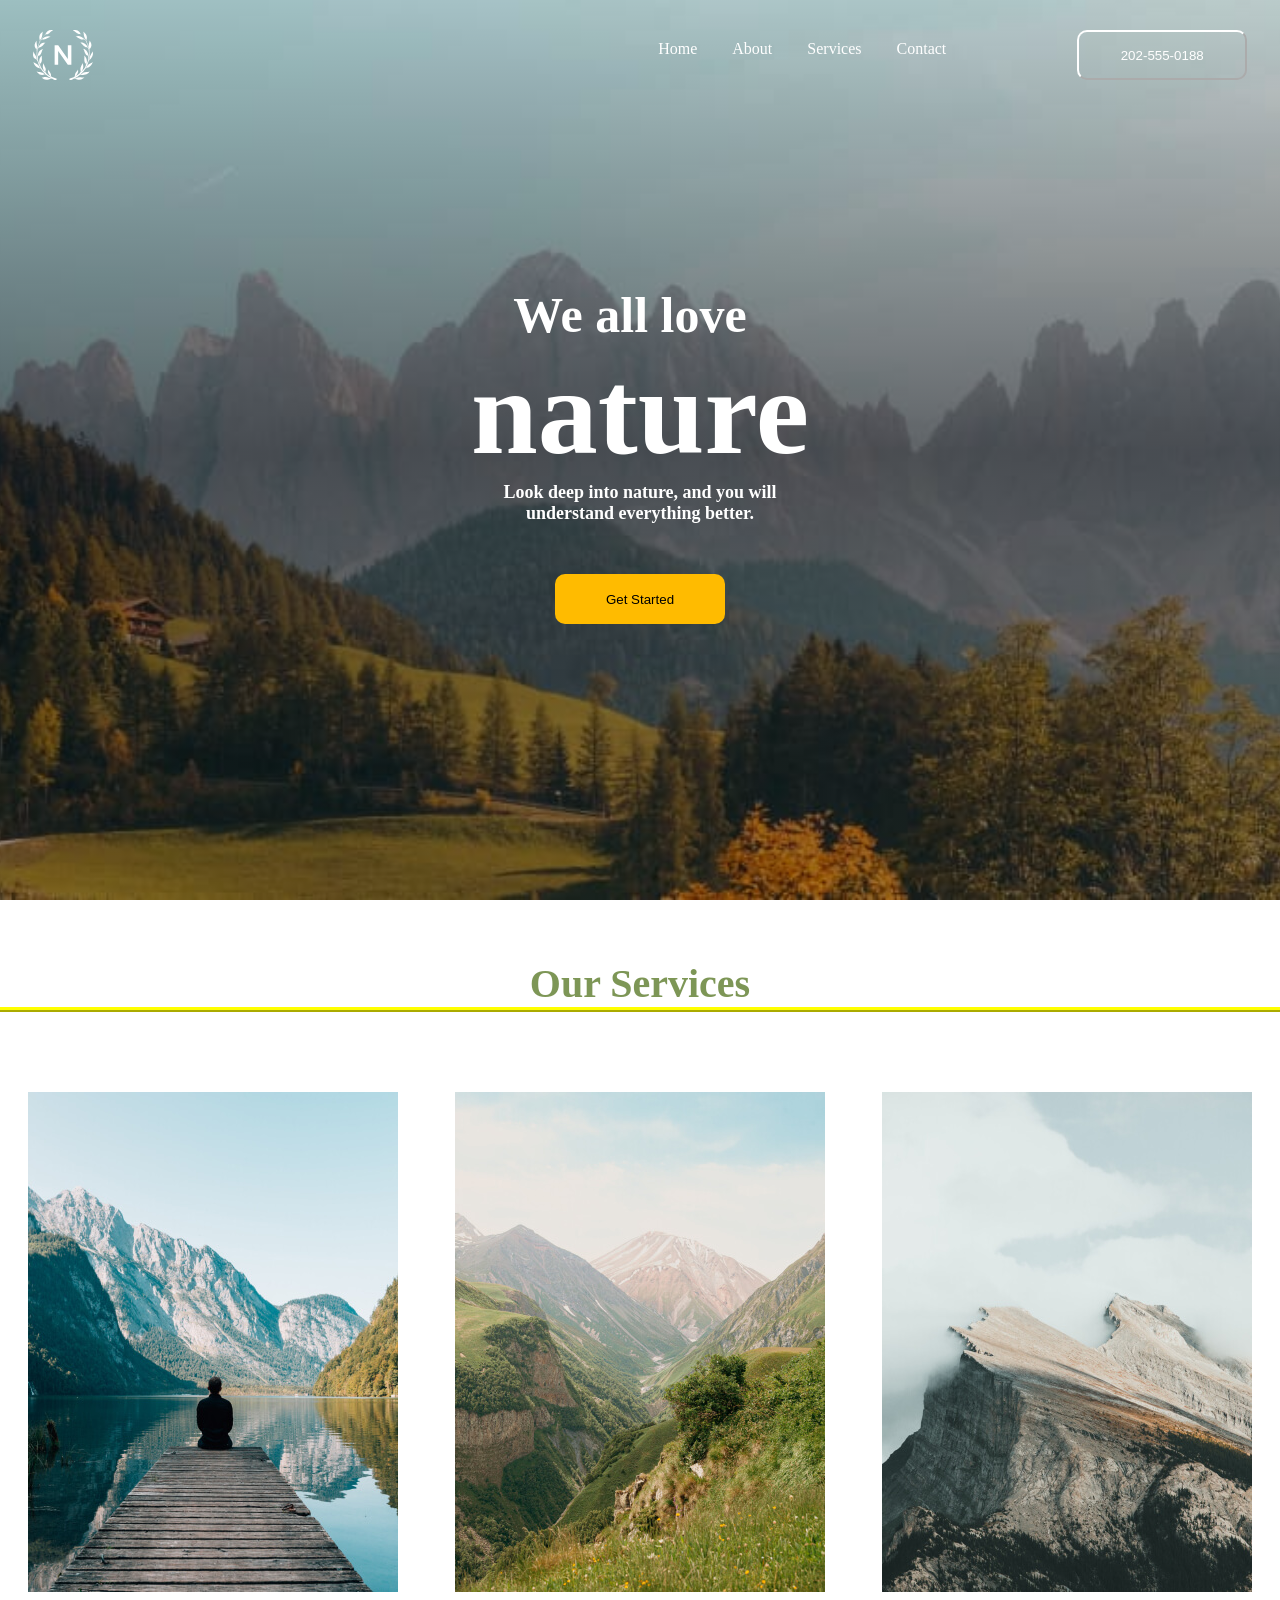
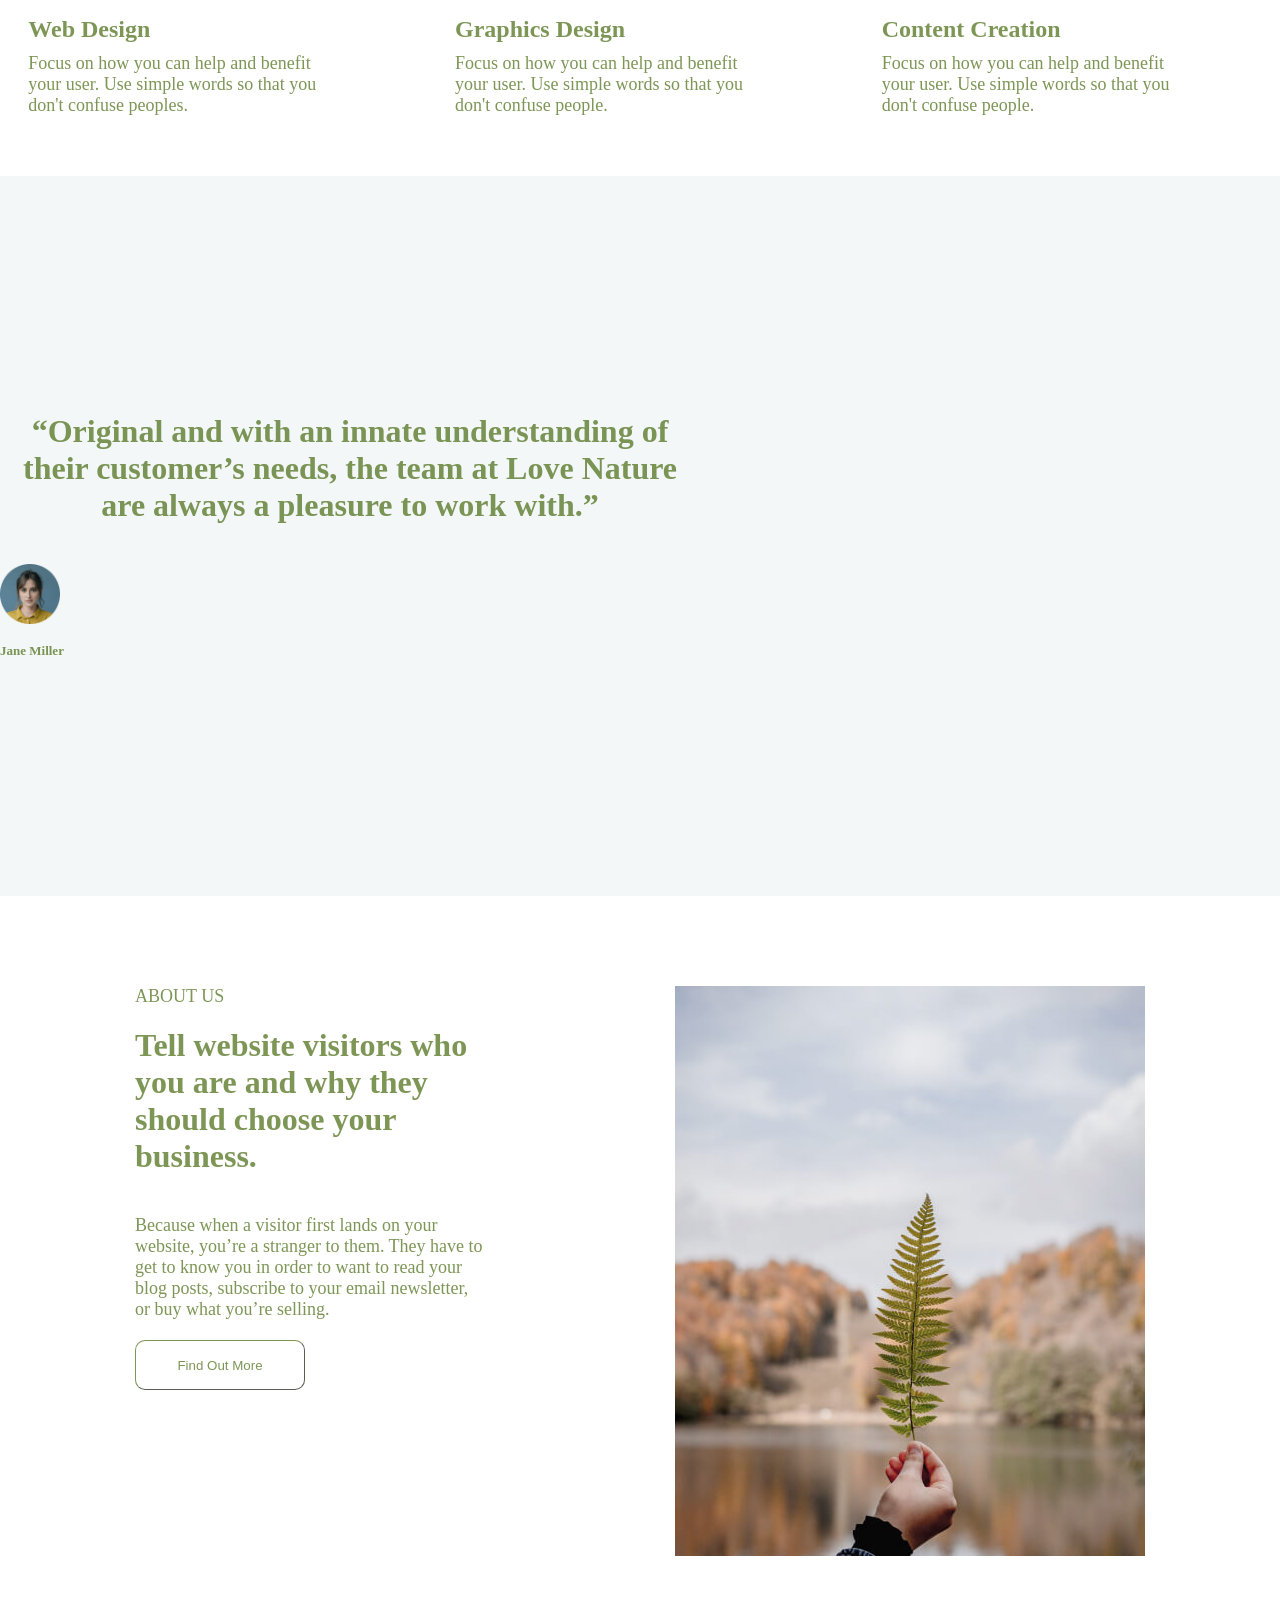
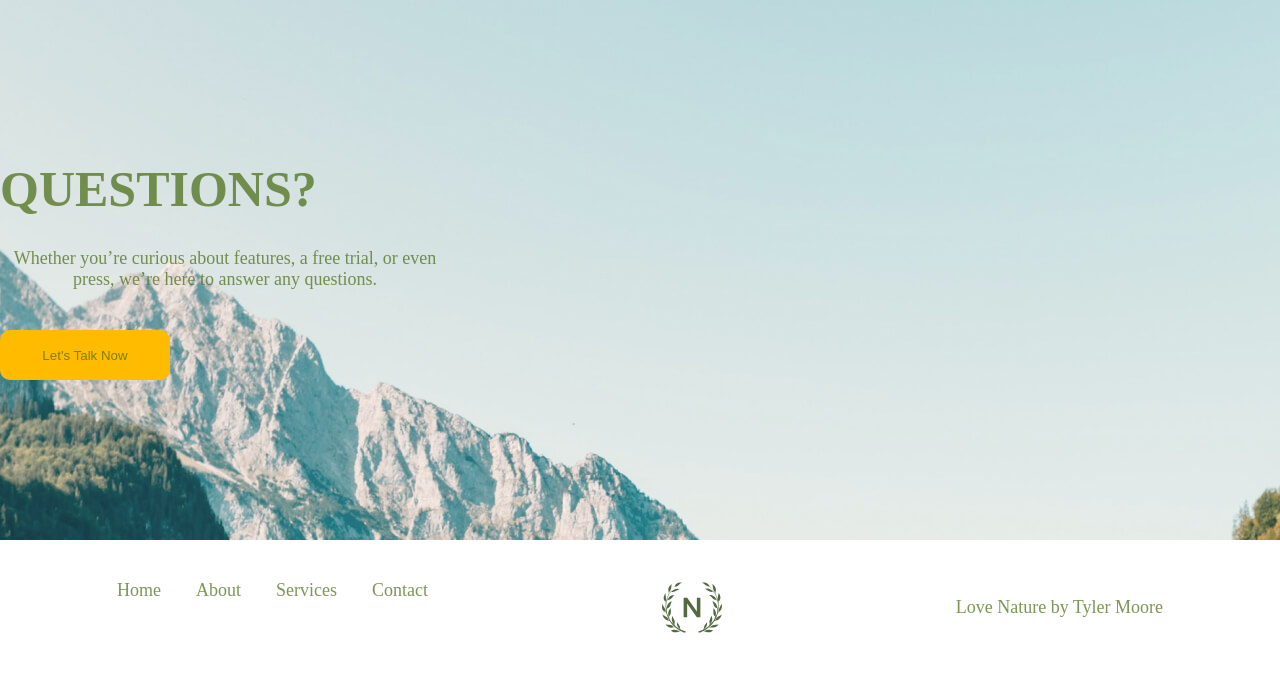
<file: assignment/indexA.html>
<!DOCTYPE html>
<html lang="en">
  <head>
    <meta charset="UTF-8" />
    <meta name="viewport" content="width=device-width, initial-scale=1.0" />
    <title>website</title>
    <link rel="stylesheet" href="styleA.css" />
    <link
      rel="stylesheet"
      href="https://cdnjs.cloudflare.com/ajax/libs/font-awesome/6.7.2/css/all.min.css"
      integrity="sha512-Evv84Mr4kqVGRNSgIGL/F/aIDqQb7xQ2vcrdIwxfjThSH8CSR7PBEakCr51Ck+w+/U6swU2Im1vVX0SVk9ABhg=="
      crossorigin="anonymous"
      referrerpolicy="no-referrer"
    />
  </head>
  <body>
    <!-- nav section -->
    <nav class="nav-section">
      <div>
        <img src="logo-white.svg" />
      </div>
      <ul>
        <li>Home</li>
        <li>About</li>
        <li>Services</li>
        <li>Contact</li>
      </ul>
      <div>
        <i class="fa fa-bars" aria-hidden="true"></i>
      </div>
      <div>
        <button>202-555-0188</button>
      </div>
    </nav>
    <!-- nav section ends here -->

    <!-- hero section -->
    <section class="hero-section">
      <h3>We all love</h3>
      <h1>nature</h1>
      <h4>Look deep into nature, and you will</h4>
      <h4>understand everything better.</h4>
      <div>
        <button>Get Started</button>
      </div>
    </section>
    <!-- hero section ends here -->

    <!-- service section  -->
    <section class="service-section">
      <h1>Our Services</h1>
      <div class="service-flex">
        <div>
          <img src="service-1.jpg" />
          <h3>Web Design</h3>
          <p>
            Focus on how you can help and benefit your user. Use simple words so
            that you don't confuse peoples.
          </p>
        </div>
        <div>
          <img src="service-2.jpg" />
          <h3>Graphics Design</h3>
          <p>
            Focus on how you can help and benefit your user. Use simple words so
            that you don't confuse people.
          </p>
        </div>
        <div>
          <img src="service-3.jpg" />
          <h3>Content Creation</h3>
          <p>
            Focus on how you can help and benefit your user. Use simple words so
            that you don't confuse people.
          </p>
        </div>
      </div>
    </section>
    <!-- service section ends here -->

    <!-- quote section -->
    <section class="quote-section">
      <h2>
        “Original and with an innate understanding of their customer’s needs,
        the team at Love Nature are always a pleasure to work with.”
      </h2>
      <div>
        <img src="avatar_on_home.png" />
        <h5>Jane Miller</h5>
      </div>
    </section>
    <!-- quote section ends here -->

    <!-- about us section -->
    <section class="about-us-section">
      <div>
        <p>ABOUT US</p>
        <h1>
          Tell website visitors who you are and why they should choose your
          business.
        </h1>
        <p>
          Because when a visitor first lands on your website, you’re a stranger
          to them. They have to get to know you in order to want to read your
          blog posts, subscribe to your email newsletter, or buy what you’re
          selling.
        </p>
        <button>Find Out More</button>
      </div>
      <div>
        <img src="leaf.jpg" />
      </div>
    </section>
    <!-- about us section ends here -->

    <!-- question section -->
    <section class="question-section">
      <h1>QUESTIONS?</h1>
      <p>
        Whether you’re curious about features, a free trial, or even press,
        we’re here to answer any questions.
      </p>
      <button>Let's Talk Now</button>
    </section>
    <!-- question section ends here -->

    <!-- foot section -->
    <footer class="foot-section">
      <ul>
        <li>Home</li>
        <li>About</li>
        <li>Services</li>
        <li>Contact</li>
      </ul>
      <img src="logo-green.svg" />
      <p>Love Nature by Tyler Moore</p>
    </footer>
    <!-- foot section ends here -->
  </body>
</html>
</file>
<file: assignment/styleA.css>
* {
  margin: 0;
  padding: 0;
  box-sizing: border-box;
}

.nav-section {
  display: flex;
  background-color: transparent;
  height: 15vh;
  justify-content: space-around;
  position: absolute;
  top: 0px;
  bottom: 0px;
  left: 0px;
  right: 0px;
}
.nav-section ul {
  display: flex;
  list-style: none;
  gap: 35px;
  margin-top: 40px;
  color: white;
}
.nav-section div img {
  width: 60px;
  margin-top: 30px;
  margin-right: 500px;
}

.nav-section div button {
  margin-top: 30px;
  border-radius: 10px;
  height: 50px;
  width: 170px;
  color: white;
  background-color: transparent;
  border-color: white;
}
.nav-section div i {
  display: none;
}

.hero-section {
  background: linear-gradient(
      to top,
      rgba(0, 0, 0, 0.347),
      rgba(3, 3, 8, 0.593),
      rgba(0, 0, 0, 0.146)
    ),
    url("IMG-20250429-WA0019.jpg");
  height: 100vh;
  background-repeat: no-repeat;
  background-size: cover;
  background-position: center;
  padding: 120px;
  color: white;
  align-content: center;
  text-align: center;
}

.hero-section h3 {
  font-size: 50px;
  margin-right: 20px;
  margin-top: 10px;
}

.hero-section h1 {
  font-size: 120px;
}
.hero-section h4 {
  font-size: large;
}
.hero-section div button {
  margin-top: 50px;
  height: 50px;
  width: 170px;
  border-radius: 10px;
  background-color: rgb(255, 187, 0);
  border-color: transparent;
}
.hero-section div button:hover {
  background-color: rgb(229, 255, 0);
}

.service-section h1 {
  font-size: 40px;
  color: rgba(61, 99, 3, 0.671);
  margin-top: 60px;
  border-style: ridge;
  border-width: 5px;
  justify-items: center;
  border-color: yellow;
  border-top: none;
  border-left: none;
  border-right: none;
  text-align: center;
}

.service-flex {
  display: flex;
  justify-content: space-around;
  margin-top: 80px;
}
.service-flex h3 {
  font-size: x-large;
  color: rgba(61, 99, 3, 0.671);
  margin-top: 20px;
}
.service-flex p {
  font-size: large;
  color: rgba(61, 99, 3, 0.671);
  width: 300px;
  margin-top: 10px;
}

.quote-section {
  background-color: rgb(243, 247, 247);
  margin-top: 60px;
  margin-bottom: 50px;
  justify-items: center;
  height: 80vh;
  align-content: center;
}
.quote-section h2 {
  font-size: xx-large;
  color: rgba(61, 99, 3, 0.671);
  width: 700px;
  text-align: center;
  margin-bottom: 40px;
}
.quote-section div img {
  width: 60px;
  margin-bottom: 15px;
}
.quote-section div h5 {
  font-size: small;
  color: rgba(61, 99, 3, 0.671);
}
.about-us-section {
  display: flex;
  padding: 40px;
  justify-content: space-around;
}
.about-us-section p {
  font-size: large;
  color: rgba(61, 99, 3, 0.671);
  margin-bottom: 20px;
  width: 350px;
}
.about-us-section h1 {
  font-size: xx-large;
  color: rgba(61, 99, 3, 0.671);
  width: 350px;
  margin-bottom: 40px;
}
.about-us-section button {
  width: 170px;
  height: 50px;
  color: rgba(61, 99, 3, 0.671);
  background-color: transparent;
  border-color: rgba(61, 99, 3, 0.671);
  border-width: 1px;
  border-radius: 10px;
}

.question-section {
  background-image: url(footer-hero-big.jpg);
  height: 60vh;
  justify-items: center;
  align-content: center;
}
.question-section h1 {
  font-size: 50px;
  color: rgba(61, 99, 3, 0.671);
  margin-bottom: 30px;
}
.question-section p {
  font-size: large;
  color: rgba(61, 99, 3, 0.671);
  width: 450px;
  text-align: center;
}
.question-section button {
  margin-top: 40px;
  height: 50px;
  width: 170px;
  border-radius: 10px;
  background-color: rgb(255, 187, 0);
  border-color: transparent;
  color: rgba(61, 99, 3, 0.671);
}
.question-section button:hover {
  background-color: rgb(229, 255, 0);
}

.foot-section {
  display: flex;
  background-color: transparent;
  height: 15vh;
  justify-content: space-around;
}
.foot-section ul {
  display: flex;
  list-style: none;
  gap: 35px;
  margin-top: 40px;
  color: rgba(61, 99, 3, 0.671);
  font-size: large;
}

.foot-section img {
  width: 60px;
  align-content: center;
}
.foot-section p {
  color: rgba(61, 99, 3, 0.671);
  font-size: large;
  align-content: center;
}

/* media query */
@media (max-width: 1240px) {
  .nav-section ul {
    display: none;
  }
  .nav-section div button {
    display: none;
  }
  .nav-section div img {
    width: 50px;
    margin-left: 40px;
  }
  .service-flex {
    flex-direction: column;
    align-items: center;
  }
  .about-us-section {
    flex-direction: column;
    align-items: center;
  }
  .about-us-section div button {
    margin-bottom: 50px;
  }
}
@media (max-width: 834px) {
  .nav-section div img {
    margin-right: 300px;
  }
  .hero-section h3 {
    font-size: 40px;
    margin-bottom: -10px;
  }
  .hero-section h1 {
    font-size: 80px;
  }
  .hero-section h4 {
    font-size: 15.6px;
  }
  .hero-section div button {
    width: 130px;
    height: 40px;
    margin-top: 20px;
    border-radius: 5px;
  }
  .quote-section h2 {
    width: 400px;
    font-size: 18px;
  }
  .foot-section {
    flex-direction: column;
    margin-bottom: 20px;
    align-items: center;
  }
  .foot-section ul {
    flex-direction: column;
    justify-content: center;
    margin-bottom: 30px;
    gap: 10px;
    align-items: center;
  }
  .foot-section img {
    margin-bottom: 20px;
  }
}

@media (max-width: 768px) {
  .about-us-section div img {
    display: none;
  }
}

@media (max-width: 480px) {
}
</file>
